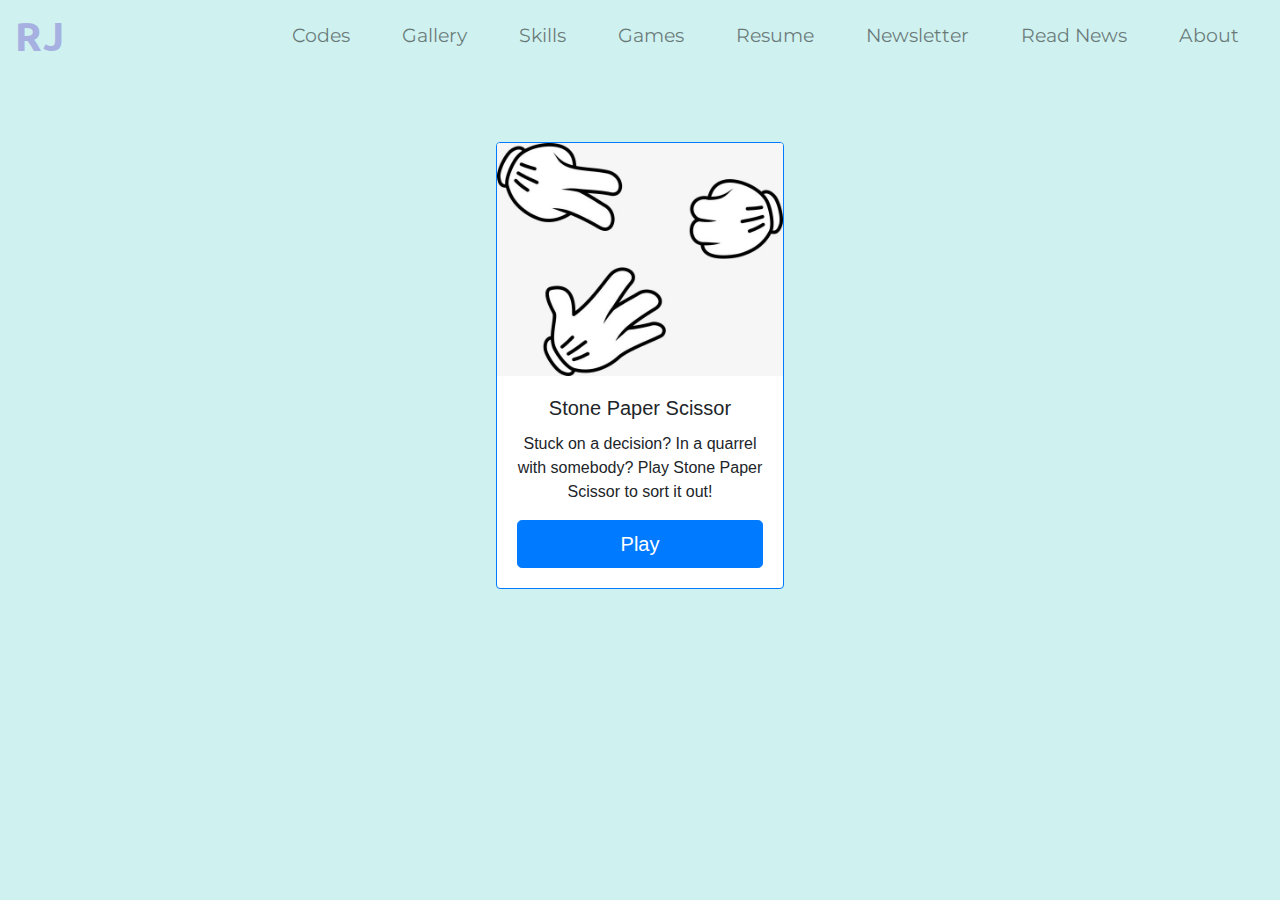
<file: games.html>
<!DOCTYPE html>
<html lang="en" dir="ltr">
  <head>
    <meta charset="utf-8">
    <meta name="viewport" content="initial-scale=1.0">
    <title>Let's Play</title>
    <link rel="icon" href="favicon.ico">
    <link href="https://fonts.googleapis.com/css?family=Merriweather|Montserrat|Sacramento|Ubuntu&display=swap" rel="stylesheet">
    <link rel="stylesheet" href="https://stackpath.bootstrapcdn.com/bootstrap/4.4.1/css/bootstrap.min.css" integrity="sha384-Vkoo8x4CGsO3+Hhxv8T/Q5PaXtkKtu6ug5TOeNV6gBiFeWPGFN9MuhOf23Q9Ifjh" crossorigin="anonymous">
    <script src="https://code.jquery.com/jquery-3.4.1.slim.min.js" integrity="sha384-J6qa4849blE2+poT4WnyKhv5vZF5SrPo0iEjwBvKU7imGFAV0wwj1yYfoRSJoZ+n" crossorigin="anonymous"></script>
    <script src="https://cdn.jsdelivr.net/npm/popper.js@1.16.0/dist/umd/popper.min.js" integrity="sha384-Q6E9RHvbIyZFJoft+2mJbHaEWldlvI9IOYy5n3zV9zzTtmI3UksdQRVvoxMfooAo" crossorigin="anonymous"></script>
    <script src="https://stackpath.bootstrapcdn.com/bootstrap/4.4.1/js/bootstrap.min.js" integrity="sha384-wfSDF2E50Y2D1uUdj0O3uMBJnjuUD4Ih7YwaYd1iqfktj0Uod8GCExl3Og8ifwB6" crossorigin="anonymous"></script>
    <link rel="stylesheet" href="css/games.css">
    <link rel="stylesheet" href="css/styles.css">
  </head>
  <body>

    <section id="top-sec">
      <div class="container-fluid top-div">

      <nav class="navbar navbar-expand-lg navbar-light ">
          <a href="index.html" class="navbar-brand brand">RJ</a>
        <button class="navbar-toggler" type="button" data-toggle="collapse" data-target="#rj" aria-controls="navbarTogglerDemo02" aria-expanded="false" aria-label="Toggle navigation">
          <span class="navbar-toggler-icon"></span>
        </button>

        <div class="collapse navbar-collapse" id="rj">

          <ul class="navbar-nav ml-auto">
            <li class="nav-item"><a class="nav-link" href="https://github.com/rajdeepj1363?tab=repositories" target="_blank">Codes</a></li>
            <li class="nav-item"><a class="nav-link" href="gallery.html">Gallery</a></li>
            <li class="nav-item"><a class="nav-link" href="skills.html">Skills</a></li>
            <li class="nav-item"><a class="nav-link" href="games.html">Games</a></li>
            <li class="nav-item"><a class="nav-link" href="Rajdeep Jadhav - Resume.pdf">Resume</a></li>
            <li class="nav-item"><a class="nav-link" href="https://desolate-earth-58101.herokuapp.com/">Newsletter</a></li>
            <li class="nav-item"><a class="nav-link" href="https://intense-brushlands-79717.herokuapp.com/">Read News</a></li>
            <li class="nav-item"><a class="nav-link" href="about.html">About</a></li>

          </ul>
        </div>
        </nav>
        <div class="page-wrapper">
          <div class="card border-primary mb-3" style="width: 18rem;">
            <img src="images/stone-paper-scissor.jpg" class="card-img-top" alt="Game's Photo">
            <div class="card-body">
              <h5 class="card-title">Stone Paper Scissor</h5>
              <p class="card-text">Stuck on a decision? In a quarrel with somebody? Play Stone Paper Scissor to sort it out!</p>
              <a href="https://rajdeepj1363.github.io/Stone_Paper_Scissor/" class="btn btn-primary btn-lg btn-block">Play</a>
            </div>
          </div>
        </div>





  </body>

</html>
</file>
<file: css/games.css>
html,body{
  height:100%;
  background-color: #cff1ef;
  text-align: center;
  margin: 0;
  padding: 0;

}

.card{
  margin:0 auto;
  float:none;
  margin-bottom: 10px;
}
.page-wrapper{
  min-height: 100%;
}
@viewport {
  width: device-width ;
  zoom: 1.0 ;
}
</file>
<file: css/styles.css>
html,body{
  height: 100%;
  text-align: center;
}
#top-sec{

  background-color: #cff1ef;
}
.top-content{
  text-align: center;
  margin:2.5% auto 5% auto;
  position: relative;
}
.upcloud{
  position: absolute;
  margin:auto 10% auto 20%;
}
.downcloud{
  position: absolute;
  margin:auto 0 15% auto;
}

/* Header Text */

h1{
  font-family: "Sacramento",cursive;
  font-size: 5.625rem;
  font-weight: bold;
  color:#66BFBF;
}
h2{
  font-family: "Montserrat",sans-serif;
  font-weight: 400;
  font-size: 2rem;
  margin-top: 20px;
  color:#66BFBF;
}
h3{
  font-family: 'Montserrat',sans-serif;

  color:#11999E;
}
/* Navigation Bar */
.navbar{
  padding: 0 0 4.5rem;

}

.navbar-brand.brand{
  font-family: "Ubuntu";
  font-size: 2.5rem;
  font-weight: bold;
  color: #a6b1e1;
}
.nav-item{
  padding: 0 18px;
  color:gray;
}
.nav-link{
  font-size: 1.2rem;
  font-family: "Montserrat";
  font-weight: 400;
  color:gray;

}
.navbar-toggler{
   border-color: gray;
}

#mid-sec{
  line-height:5;
}

.dp{
  border-radius: 100%;
  margin: 2% auto 4% auto;
}

hr{
  border-style: dotted none none none;
  border-width: 15px;
  width: 12%;
  margin:3% auto;
  color:grey;
}

.bottom-div{
  margin:5% auto;
}

.checkpoint{
  width:200px;
  height:200px;
  float:left;
  margin-right: 30px;
  border-radius: 100%;

}

.language{
  width:200px;
  height:200px;
  float:right;
  margin-left: 30px;
  border-radius: 100%;
}
.interest-row{

  width:50%;
  margin:auto;
  margin-top: 150px;
  margin-bottom: 150px;
  text-align: left;
  line-height: 2;
}
.footer-link{
  font-family: 'Montserrat',sans-serif;
  font-weight: normal;
  margin-right: 25px;
  text-decoration: none;

}
.contact-me{

  margin: 10px auto;
  line-height: 2;
}
.contact-me-para{
  padding-top: 50px;
}
.bottom-container{
  background-color:#66BFBF;
  margin: 0;
  line-height: 2;
  padding:25px;
}
a{
  color:#11999E;
}
.copyright{
  color:#EAF6F6;
  font-size: 0.75rem;
  padding-top: 20px;
}
.BUTTON_QML {
  margin: 35px auto 100px auto;
   background: #2EFBCB;
   background-image: -webkit-linear-gradient(top, #2EFBCB, #616CA9);
   background-image: -moz-linear-gradient(top, #2EFBCB, #616CA9);
   background-image: -ms-linear-gradient(top, #2EFBCB, #616CA9);
   background-image: -o-linear-gradient(top, #2EFBCB, #616CA9);
   background-image: linear-gradient(to bottom, #2EFBCB, #616CA9);
   -webkit-border-radius: 11px;
   -moz-border-radius: 11px;
   border-radius: 11px;
   color: #FFFFFF;
   font-family: "Montserrat";
   font-size: 13px;
   font-weight: 100;
   padding: 9px;
   box-shadow: 0px 0px 6px 0px #000000;
   -webkit-box-shadow: 0px 0px 6px 0px #000000;
   -moz-box-shadow: 0px 0px 6px 0px #000000;
   text-shadow: 1px 1px 20px #000000;
   border: solid #337FED 0px;
   text-decoration: none;
   display: inline-block;
   cursor: pointer;
   text-align: center;
}

.BUTTON_QML:hover {
   border: solid #337FED 1px;
   background: #1E62D0;
   background-image: -webkit-linear-gradient(top, #1E62D0, #3D94F6);
   background-image: -moz-linear-gradient(top, #1E62D0, #3D94F6);
   background-image: -ms-linear-gradient(top, #1E62D0, #3D94F6);
   background-image: -o-linear-gradient(top, #1E62D0, #3D94F6);
   background-image: linear-gradient(to bottom, #1E62D0, #3D94F6);
   -webkit-border-radius: 20px;
   -moz-border-radius: 20px;
   border-radius: 20px;
   text-decoration: none;
}
.page-wrapper{
  min-height: 100%;
}
@viewport {
  width: device-width ;
  zoom: 1.0 ;
}
</file>
